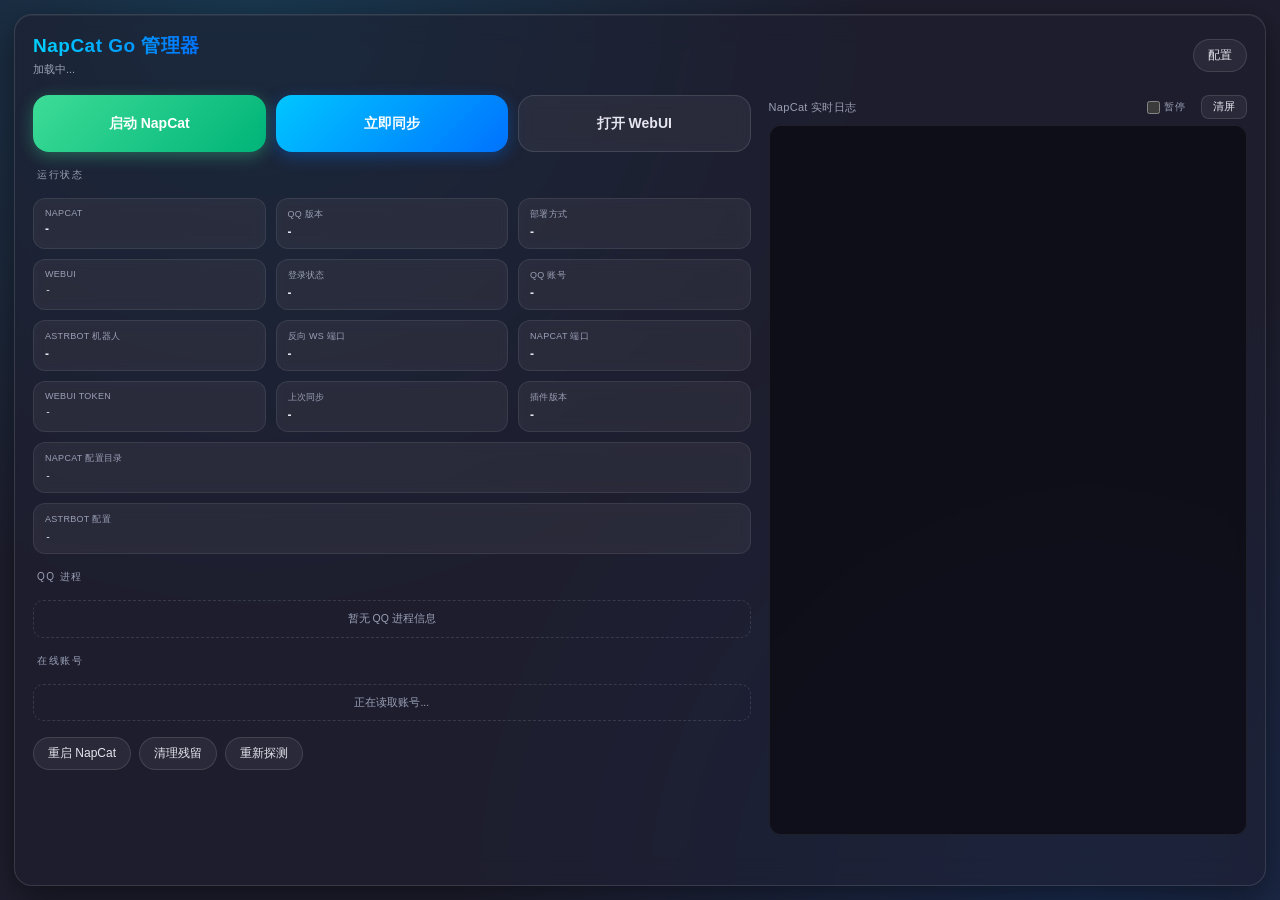
<file: pages/napcat_go/index.html>
<!DOCTYPE html>
<html lang="zh-CN">
<head>
    <meta charset="UTF-8">
    <meta name="viewport" content="width=device-width, initial-scale=1.0">
    <meta name="color-scheme" content="dark light">
    <title>NapCat Go 管理器</title>
    <script>
        // Apply a pinned theme before first paint to avoid a light/dark flash.
        // "auto" follows AstrBot and is resolved by bridge.js once the host
        // context is available.
        (function () {
            try {
                var saved = localStorage.getItem("napcat_go_theme_v2") || "auto";
                if (saved === "light" || saved === "dark") {
                    document.documentElement.setAttribute("data-theme", saved);
                }
            } catch (e) { /* sandboxed iframe */ }
        })();
    </script>
    <link rel="stylesheet" href="style.css?v=750-1">
    <link rel="stylesheet" href="extra.css?v=750-1">
</head>
<body>
    <div class="container">
        <div class="header">
            <div>
                <h2>NapCat Go 管理器</h2>
                <div class="subtitle" id="subtitle">加载中...</div>
            </div>
            <button class="btn" id="btn-open-config">配置</button>
        </div>

        <div class="main-layout">
            <div class="left-column">
                <div class="big-buttons">
                    <button class="big-btn power-on" id="btn-toggle-power">
                        <span id="power-label">启动 NapCat</span>
                    </button>
                    <button class="big-btn sync" id="btn-sync">立即同步</button>
                    <button class="big-btn webui" id="btn-open-webui">打开 WebUI</button>
                </div>

                <div class="guide" id="guide"></div>

                <div class="download-panel" id="download-panel">
                    <div class="dl-header">
                        <div class="dl-title" id="dl-title-text">正在下载 NapCat.Shell.zip</div>
                        <div class="dl-mirror" id="dl-mirror"></div>
                    </div>
                    <div class="dl-progress-bar">
                        <div class="dl-progress-fill" id="dl-progress-fill"></div>
                    </div>
                    <div class="dl-info">
                        <span class="dl-percent" id="dl-percent">0%</span>
                        <span class="dl-size" id="dl-size"></span>
                        <span class="dl-speed" id="dl-speed"></span>
                    </div>
                </div>

                <div class="status-section-title">运行状态</div>
                <div class="status-grid">
                    <div class="status-item">
                        <div class="label">NapCat</div>
                        <div class="value" id="s-run">-</div>
                    </div>
                    <div class="status-item">
                        <div class="label">QQ 版本</div>
                        <div class="value" id="s-version">-</div>
                    </div>
                    <div class="status-item">
                        <div class="label">部署方式</div>
                        <div class="value" id="s-mode">-</div>
                    </div>
                    <div class="status-item">
                        <div class="label">WebUI</div>
                        <div class="value mono-small" id="s-webui">-</div>
                    </div>
                    <div class="status-item">
                        <div class="label">登录状态</div>
                        <div class="value" id="s-login">-</div>
                    </div>
                    <div class="status-item">
                        <div class="label">QQ 账号</div>
                        <div class="value" id="s-uin">-</div>
                    </div>
                    <div class="status-item">
                        <div class="label">AstrBot 机器人</div>
                        <div class="value" id="s-bot">-</div>
                    </div>
                    <div class="status-item">
                        <div class="label">反向 WS 端口</div>
                        <div class="value" id="s-bot-port">-</div>
                    </div>
                    <div class="status-item">
                        <div class="label">NapCat 端口</div>
                        <div class="value" id="s-port">-</div>
                    </div>
                    <div class="status-item">
                        <div class="label">WebUI Token</div>
                        <div class="value mono-small" id="s-token">-</div>
                    </div>
                    <div class="status-item">
                        <div class="label">上次同步</div>
                        <div class="value" id="s-sync">-</div>
                    </div>
                    <div class="status-item">
                        <div class="label">插件版本</div>
                        <div class="value" id="s-plugin">-</div>
                    </div>
                    <div class="status-item full">
                        <div class="label">NapCat 配置目录</div>
                        <div class="value" id="s-napcat-dir">-</div>
                    </div>
                    <div class="status-item full">
                        <div class="label">AstrBot 配置</div>
                        <div class="value" id="s-astrbot-path">-</div>
                    </div>
                </div>

                <div class="status-section-title">QQ 进程</div>
                <div class="proc-list" id="qq-process-list">
                    <div class="empty-box">暂无 QQ 进程信息</div>
                </div>

                <div class="status-section-title">在线账号</div>
                <div class="proc-list" id="account-list">
                    <div class="empty-box">正在读取账号...</div>
                </div>

                <div class="aux-buttons" id="main-actions">
                    <button class="btn" id="btn-restart">重启 NapCat</button>
                    <button class="btn" id="btn-cleanup">清理残留</button>
                    <button class="btn" id="btn-refresh">重新探测</button>
                </div>
            </div>

            <div class="right-column">
                <div class="log-section">
                    <div class="log-header">
                        <span>NapCat 实时日志</span>
                        <div class="log-tools">
                            <label class="log-pause"><input type="checkbox" id="log-pause"> 暂停</label>
                            <span id="log-count" class="log-count"></span>
                            <button class="btn btn-sm" id="btn-clear-log">清屏</button>
                        </div>
                    </div>
                    <div class="log-container" id="log-container"></div>
                </div>
            </div>
        </div>
    </div>

    <div class="modal" id="config-modal">
        <div class="modal-content wide">
            <h3>插件配置</h3>

            <div class="form-section">
                <div class="form-section-title">运行方式</div>
                <div class="form-group">
                    <label>部署方式</label>
                    <select id="cfg-deploy">
                        <option value="auto">auto（自动）</option>
                        <option value="windows">windows（Windows 原生）</option>
                        <option value="docker">docker（容器化）</option>
                        <option value="native">native（Linux 本地安装）</option>
                    </select>
                    <div class="form-hint">
                        Linux 推荐 <code>docker</code>；<code>native</code> 会安装 LinuxQQ 并用官方 loadNapCat.js 注入，需要在下方保存 sudo 密码以便自动提权。
                    </div>
                </div>
                <div class="form-group">
                    <label>Docker 镜像 / 标签 / 容器名</label>
                    <div class="triple-row">
                        <input type="text" id="cfg-docker-image" placeholder="mlikiowa/napcat-docker">
                        <input type="text" id="cfg-docker-tag" placeholder="latest">
                        <input type="text" id="cfg-docker-container" placeholder="napcat-go">
                    </div>
                </div>
                <div class="form-group">
                    <label>NapCat WebUI 端口</label>
                    <input type="number" id="cfg-napcat-port" min="1" max="65535" placeholder="6099">
                    <div class="form-hint">默认 <code>6099</code>。修改后会写入 NapCat 的 <code>webui.json</code>，重启 NapCat 后生效。</div>
                </div>
                <div class="form-group">
                    <label>sudo 密码（仅 Linux 本地安装用）</label>
                    <input type="password" id="cfg-sudo-password" placeholder="留空则不自动提权" autocomplete="off" spellcheck="false">
                    <div class="form-hint">
                        native 模式安装依赖、注入 QQ 需要 sudo。填写一次后经本机密钥加密保存，
                        之后启动 / 安装 / 同步会自动提权，不再弹窗。留空表示不修改已保存的密码。
                    </div>
                </div>
            </div>

            <div class="form-section">
                <div class="form-section-title">账号与 AstrBot</div>
                <div class="form-group">
                    <label>机器人 QQ 号（可选）</label>
                    <input type="text" id="cfg-qq-number" placeholder="留空自动识别 / 扫码登录">
                </div>
                <div class="form-group">
                    <label>NapCat 配置目录</label>
                    <input type="text" id="cfg-napcat-dir" placeholder="留空自动探测">
                    <div class="form-hint">
                        该目录里应包含 <code>onebot11_*.json</code>。优先级：手动填写 &gt; 插件目录 &gt; 系统默认。
                    </div>
                    <button class="btn btn-sm" id="btn-scan" style="margin-top:6px;">扫描本机候选路径</button>
                    <div id="scan-results" class="scan-results"></div>
                </div>
                <div class="form-group">
                    <label>AstrBot 配置文件路径</label>
                    <input type="text" id="cfg-astrbot-path" placeholder="留空自动探测，通常是 data/cmd_config.json">
                </div>
            </div>

            <div class="form-section">
                <div class="form-section-title">界面</div>
                <div class="switch-line theme-line">
                    <span>浅色模式</span>
                    <label class="toggle-switch">
                        <input type="checkbox" id="cfg-light-mode" aria-label="浅色模式">
                        <span class="toggle-slider"></span>
                    </label>
                </div>
                <div class="form-hint">
                    默认跟随 AstrBot 主题；拨动后固定为所选主题。
                    <a href="#" id="link-follow-theme" style="display:none;">恢复跟随</a>
                </div>
            </div>

            <div class="form-section">
                <div class="form-section-title">自动化</div>
                <label class="switch-line"><span>插件加载后自动启动（需已安装）</span><input type="checkbox" id="cfg-auto-start"></label>
                <label class="switch-line"><span>安装 / 更新完成后自动启动</span><input type="checkbox" id="cfg-auto-start-after-install"></label>
                <label class="switch-line"><span>QQ 登录后自动同步 OneBot 配置</span><input type="checkbox" id="cfg-auto-sync"></label>
                <div class="form-hint">Linux native 下请先在「运行方式」保存 sudo 密码；保存后启动、安装和同步会自动提权，不再弹窗。安装完成后会自动启动一次（可关闭）。</div>
            </div>

            <div class="form-section">
                <div class="form-section-title">维护与帮助</div>
                <div class="aux-buttons">
                    <button class="btn btn-primary" id="btn-open-download">下载与安装</button>
                    <button class="btn" id="btn-install-deps">安装 Linux 依赖</button>
                    <button class="btn" id="btn-replay-guide">使用引导</button>
                </div>
                <div class="form-hint">
                    Linux 依赖包含 xvfb / x11vnc / openbox / dbus 等；安装、版本选择与镜像在「下载与安装」里。
                </div>
            </div>

            <div class="form-actions">
                <button class="btn" id="btn-config-cancel">取消</button>
                <button class="btn btn-primary" id="btn-config-save">保存配置</button>
            </div>
        </div>
    </div>

    <div class="modal" id="download-modal">
        <div class="modal-content download-content">
            <h3>下载与安装 NapCat</h3>
            <div class="mini-note" id="dl-current" style="margin-bottom:14px;"></div>

            <div class="form-section">
                <div class="form-section-title">下载源</div>
                <div class="form-group">
                    <label>GitHub 下载镜像（选择后立即生效）</label>
                    <div class="mirror-picker" id="dl-mirror-picker">
                        <input type="text" id="dl-mirror-input" placeholder="https://gh.zwy.one/" autocomplete="off" spellcheck="false">
                        <button class="mirror-toggle" type="button" id="dl-mirror-toggle" aria-label="选择下载镜像" aria-expanded="false">
                            <svg width="12" height="12" viewBox="0 0 24 24" aria-hidden="true">
                                <path d="M6 9l6 6 6-6" fill="none" stroke="currentColor" stroke-width="2" stroke-linecap="round" stroke-linejoin="round"></path>
                            </svg>
                        </button>
                        <div class="mirror-menu" id="dl-mirror-menu" role="listbox" aria-label="下载镜像列表"></div>
                    </div>
                    <div class="form-hint">
                        可直接输入自定义前缀，或点击右侧箭头选择内置镜像。选择后无需保存，下一次下载立即使用。
                    </div>
                </div>
            </div>

            <div class="form-section">
                <div class="form-section-title">版本</div>
                <div class="form-group">
                    <label>NapCat 版本</label>
                    <select id="dl-version" class="ver-select">
                        <option value="latest">latest（最新版）</option>
                    </select>
                </div>
                <div class="form-hint">
                    安装会替换程序文件，但保留 <code>config/</code> 用户数据；运行中安装会被拒绝。
                </div>
            </div>

            <div class="form-actions">
                <button class="btn" id="btn-dl-close" type="button">关闭</button>
                <button class="btn btn-danger" id="btn-dl-uninstall" type="button">卸载</button>
                <button class="btn btn-primary" id="btn-dl-install" type="button">安装 / 更新</button>
            </div>
        </div>
    </div>

    <div class="modal" id="webui-modal">
        <div class="modal-content wide">
            <h3>打开 NapCat WebUI</h3>
            <div class="mini-note" id="webui-ip-hint" style="margin-bottom:12px;">
                地址已按当前访问的 IP 自动适配；远程访问 AstrBot 时不会再指向 127.0.0.1。
            </div>
            <div class="form-group">
                <label>WebUI 地址</label>
                <div class="copy-row">
                    <input type="text" id="webui-url-field" readonly>
                    <button class="btn btn-sm" id="btn-copy-webui-url" type="button">复制</button>
                </div>
            </div>
            <div class="form-group">
                <label>WebUI Token</label>
                <div class="copy-row">
                    <input type="text" id="webui-token-field" readonly>
                    <button class="btn btn-sm" id="btn-copy-webui-token" type="button">复制</button>
                </div>
                <div class="form-hint">
                    Token 由 NapCat 自动生成，打开 WebUI 时地址里会自动带上。
                </div>
            </div>
            <div class="form-actions">
                <button class="btn" id="btn-close-webui">关闭</button>
                <a class="btn btn-primary" id="webui-open-link" target="_blank" rel="noopener noreferrer">在新页面打开</a>
            </div>
        </div>
    </div>

    <div class="modal" id="sudo-modal">
        <div class="modal-content">
            <h3>需要 sudo 密码</h3>
            <div class="mini-note" id="sudo-reason" style="margin-bottom:12px;"></div>
            <div class="form-group">
                <label>sudo 密码</label>
                <input type="password" id="sudo-password-input" autocomplete="off" spellcheck="false" placeholder="输入 Linux 用户密码">
                <div class="form-hint">
                    仅本次操作使用：浏览器用 RSA 公钥加密后发送，后台私钥解密，用完即弃，不会写入配置、磁盘或日志。
                </div>
            </div>
            <div class="form-actions">
                <button class="btn" id="btn-sudo-cancel" type="button">取消</button>
                <button class="btn btn-primary" id="btn-sudo-ok" type="button">确认</button>
            </div>
        </div>
    </div>

    <div id="onboarding">
        <div class="ob-backdrop"></div>
        <div class="ob-spotlight" id="ob-spotlight"></div>
        <div class="ob-card" id="ob-card"></div>
    </div>

    <div class="toast" id="toast"></div>

    <div class="confirm-mask" id="confirm-mask">
        <div class="confirm-box">
            <div class="confirm-msg" id="confirm-msg"></div>
            <div class="confirm-btns">
                <button class="btn" id="confirm-cancel">取消</button>
                <button class="btn btn-primary" id="confirm-ok">确定</button>
            </div>
        </div>
    </div>

    <script src="bridge.js?v=750-1"></script>
</body>
</html>
</file>
<file: pages/napcat_go/style.css>
:root {
            color-scheme: dark;
            --primary: #00aeec;
            --primary-light: #00d2ff;
            --primary-dark: #0072ff;
            --danger: #ff416c;
            --danger-dark: #ff4b2b;
            --success: #3ddc97;
            --warning: #ffcf5c;
            --glass-bg: rgba(255, 255, 255, 0.06);
            --glass-bg-strong: rgba(255, 255, 255, 0.10);
            --glass-border: rgba(255, 255, 255, 0.12);
            --text: #e6e6f0;
            --text-muted: #9aa0b5;
            --ink-0: #0f0f19;
            --ink-1: #1e1e2e;
            --brush-font: 'Ma Shan Zheng', 'STKaiti', 'KaiTi', 'Kaiti SC', 'FangSong', serif;
        }

        * { margin: 0; padding: 0; box-sizing: border-box; }

        body {
            font-family: 'Segoe UI', 'PingFang SC', 'Microsoft YaHei', sans-serif;
            color: var(--text);
            min-height: 100vh;
            padding: 14px;
            display: flex;
            justify-content: center;
            user-select: none;
            background:
                linear-gradient(135deg, rgba(30,30,46,0.92), rgba(15,15,25,0.96)),
                repeating-linear-gradient(0deg,
                    rgba(255,255,255,0.035) 0px,
                    rgba(255,255,255,0.035) 1px,
                    transparent 1px,
                    transparent 42px),
                repeating-linear-gradient(90deg,
                    rgba(255,255,255,0.035) 0px,
                    rgba(255,255,255,0.035) 1px,
                    transparent 1px,
                    transparent 42px),
                radial-gradient(circle at 20% 0%, rgba(0,174,236,0.18), transparent 45%),
                radial-gradient(circle at 85% 100%, rgba(0,114,255,0.15), transparent 45%),
                var(--ink-1);
        }

        .container {
            width: 100%;
            max-width: 1600px;
            background: rgba(30, 30, 46, 0.55);
            backdrop-filter: blur(14px);
            -webkit-backdrop-filter: blur(14px);
            border: 1px solid var(--glass-border);
            border-radius: 18px;
            padding: 18px;
            box-shadow: 0 10px 34px rgba(0, 0, 0, 0.45), inset 0 1px 0 rgba(255,255,255,0.06);
            display: flex;
            flex-direction: column;
            gap: 14px;
        }

        .header {
            display: flex;
            justify-content: space-between;
            align-items: center;
            flex-wrap: wrap;
            gap: 10px;
            padding-bottom: 4px;
        }
        .header h2 {
            font-size: 19px;
            font-weight: 700;
            letter-spacing: 0.5px;
            background: linear-gradient(90deg, #00d2ff, #0072ff);
            -webkit-background-clip: text;
            -webkit-text-fill-color: transparent;
            background-clip: text;
        }
        .header .subtitle { font-size: 11px; color: var(--text-muted); margin-top: 3px; }

        .btn {
            background: var(--glass-bg);
            border: 1px solid var(--glass-border);
            color: var(--text);
            padding: 7px 14px;
            border-radius: 20px;
            cursor: pointer;
            font-size: 12px;
            transition: all 0.22s ease;
            backdrop-filter: blur(8px);
        }
        .btn:hover {
            background: var(--glass-bg-strong);
            border-color: rgba(0, 210, 255, 0.4);
            transform: translateY(-1px);
        }
        .btn-primary {
            background: linear-gradient(135deg, rgba(0,198,255,0.9), rgba(0,114,255,0.9));
            border: none;
            color: #fff;
            box-shadow: 0 4px 14px rgba(0, 114, 255, 0.35);
        }
        .btn-primary:hover {
            background: linear-gradient(135deg, #00c6ff, #0072ff);
            box-shadow: 0 6px 20px rgba(0, 174, 236, 0.45);
        }
        .btn-sm { padding: 4px 11px; font-size: 11px; border-radius: 16px; }

        .main-layout {
            display: grid;
            grid-template-columns: minmax(0, 1.5fr) minmax(340px, 1fr);
            gap: 18px;
            align-items: start;
        }
        .left-column {
            display: flex;
            flex-direction: column;
            gap: 16px;
            min-width: 0;
        }
        .right-column {
            display: flex;
            flex-direction: column;
            min-width: 0;
            position: sticky;
            top: 14px;
            align-self: start;
        }

        .big-buttons {
            display: grid;
            grid-template-columns: repeat(3, minmax(0, 1fr));
            gap: 10px;
        }
        .big-btn {
            background: var(--glass-bg);
            border: none;
            box-shadow: inset 0 0 0 1px var(--glass-border);
            color: var(--text);
            padding: 20px 14px;
            border-radius: 16px;
            cursor: pointer;
            font-size: 14px;
            font-weight: 600;
            transition: background-color 0.22s ease, box-shadow 0.22s ease, color 0.22s ease, transform 0.22s ease;
            text-align: center;
            white-space: nowrap;
            overflow: hidden;
            text-overflow: ellipsis;
            display: flex;
            align-items: center;
            justify-content: center;
            line-height: 1.2;
            backdrop-filter: blur(8px);
        }
        .big-btn:hover:not(:disabled) {
            background: var(--glass-bg-strong);
            transform: translateY(-2px);
            box-shadow: inset 0 0 0 1px rgba(0, 210, 255, 0.45),
                        0 6px 18px rgba(0, 174, 236, 0.22);
        }
        .big-btn:active:not(:disabled) { transform: scale(0.985); }
        .big-btn:disabled { opacity: 0.4; cursor: not-allowed; }

        .big-btn.power-on {
            background: linear-gradient(135deg, #3ddc97, #00b478);
            border: none;
            color: #fff;
            box-shadow: 0 4px 16px rgba(61, 220, 151, 0.35);
            backdrop-filter: none;
        }
        .big-btn.power-on:hover:not(:disabled) { filter: brightness(1.08); box-shadow: 0 6px 22px rgba(61,220,151,0.45); }
        .big-btn.power-off {
            background: linear-gradient(135deg, #ff416c, #ff4b2b);
            border: none;
            color: #fff;
            box-shadow: 0 4px 16px rgba(255, 75, 43, 0.32);
            backdrop-filter: none;
        }
        .big-btn.power-off:hover:not(:disabled) { filter: brightness(1.08); box-shadow: 0 6px 22px rgba(255,75,43,0.42); }
        .big-btn.sync {
            background: linear-gradient(135deg, #00c6ff, #0072ff);
            border: none;
            color: #fff;
            box-shadow: 0 4px 16px rgba(0, 114, 255, 0.35);
            backdrop-filter: none;
        }
        .big-btn.sync:hover:not(:disabled) { filter: brightness(1.08); box-shadow: 0 6px 22px rgba(0,174,236,0.45); }
        .big-btn.power-downloading {
            background: linear-gradient(135deg, #3ddc97, #00b478);
            border: none;
            color: #fff;
            box-shadow: 0 4px 16px rgba(61, 220, 151, 0.35);
            backdrop-filter: none;
        }
        .big-btn.power-downloading:hover:not(:disabled) { filter: brightness(1.06); }

        .big-btn.webui { grid-column: auto; }
        .copy-row {
            display: flex;
            gap: 8px;
            align-items: center;
        }
        .copy-row input {
            flex: 1;
            min-width: 0;
        }
        .copy-row .btn { flex-shrink: 0; }

        .download-panel {
            background: var(--glass-bg);
            border: 1px solid var(--glass-border);
            border-left: 3px solid var(--primary-light);
            border-radius: 12px;
            padding: 12px 14px;
            display: none;
            flex-direction: column;
            gap: 8px;
            backdrop-filter: blur(8px);
        }
        .download-panel.visible { display: flex; }
        .download-panel.done { border-left-color: var(--success); }
        .download-panel.failed { border-left-color: var(--danger); }

        .dl-header {
            display: flex;
            justify-content: space-between;
            align-items: center;
            font-size: 12px;
            gap: 8px;
        }
        .dl-title {
            font-weight: 600;
            overflow: hidden;
            text-overflow: ellipsis;
            white-space: nowrap;
        }
        .dl-mirror {
            font-family: 'Consolas', monospace;
            font-size: 10px;
            color: var(--text-muted);
            overflow: hidden;
            text-overflow: ellipsis;
            white-space: nowrap;
            max-width: 55%;
        }
        .dl-progress-bar {
            height: 6px;
            background: rgba(0,0,0,0.35);
            border-radius: 3px;
            overflow: hidden;
        }
        .dl-progress-fill {
            height: 100%;
            width: 0%;
            background: linear-gradient(90deg, #00d2ff, #0072ff);
            border-radius: 3px;
            transition: width 0.3s ease;
        }
        .download-panel.done .dl-progress-fill {
            background: linear-gradient(90deg, #3ddc97, #00b478);
        }
        .download-panel.failed .dl-progress-fill {
            background: linear-gradient(90deg, #ff416c, #ff4b2b);
        }
        .dl-info {
            display: flex;
            justify-content: space-between;
            font-size: 10px;
            color: var(--text-muted);
            font-family: 'Consolas', monospace;
        }
        .dl-info .dl-speed { color: var(--warning); }
        .dl-info .dl-percent { color: var(--primary-light); font-weight: 600; }
        .dl-info .dl-size { color: #6c7086; }

        .install-panel {
            background: var(--glass-bg);
            border: 1px solid var(--glass-border);
            border-radius: 12px;
            padding: 11px 13px;
            display: flex;
            flex-direction: column;
            gap: 8px;
            backdrop-filter: blur(8px);
        }
        .install-row {
            display: flex;
            gap: 8px;
            align-items: center;
            flex-wrap: wrap;
        }
        .install-row select.ver-select {
            flex: 1;
            min-width: 180px;
            padding: 8px 12px;
            border: 1px solid var(--glass-border);
            border-radius: 10px;
            background: rgba(0, 0, 0, 0.3);
            color: var(--text);
            font-size: 12px;
            font-family: 'Consolas', monospace;
            outline: none;
        }
        .install-row select.ver-select:focus {
            border-color: var(--primary-light);
            box-shadow: 0 0 0 3px rgba(0, 174, 236, 0.2);
        }
        .btn-danger {
            background: linear-gradient(135deg, rgba(255,65,108,0.85), rgba(255,75,43,0.85));
            border: none;
            color: #fff;
        }
        .btn-danger:hover:not(:disabled) { filter: brightness(1.08); }
        .install-hint {
            font-size: 10px;
            color: var(--text-muted);
            line-height: 1.5;
        }
        .install-hint code {
            background: rgba(0,0,0,0.4);
            padding: 1px 5px;
            border-radius: 4px;
            font-size: 10px;
            color: var(--warning);
        }

        .status-section-title {
            font-size: 10px;
            color: var(--text-muted);
            text-transform: uppercase;
            letter-spacing: 1.5px;
            padding: 0 4px;
        }
        .status-grid {
            display: grid;
            grid-template-columns: repeat(3, minmax(0, 1fr));
            gap: 10px;
        }
        .status-item {
            background: var(--glass-bg);
            border: 1px solid rgba(255,255,255,0.08);
            padding: 9px 11px;
            border-radius: 12px;
            min-width: 0;
            display: flex;
            flex-direction: column;
            gap: 4px;
            backdrop-filter: blur(6px);
        }
        .status-item .label {
            font-size: 9px;
            color: var(--text-muted);
            letter-spacing: 0.3px;
            text-transform: uppercase;
        }
        .status-item .value {
            font-size: 12px;
            font-weight: 600;
            overflow: hidden;
            text-overflow: ellipsis;
            white-space: nowrap;
        }
        .value.ok { color: var(--success); }
        .value.warn { color: var(--warning); }
        .value.err { color: var(--danger); }
        .value.mono-small {
            font-family: 'Consolas', monospace;
            font-size: 10px;
            font-weight: 400;
            white-space: normal;
            word-break: break-all;
            line-height: 1.35;
        }
        .status-item.full { grid-column: 1 / -1; }
        .status-item.full .value {
            font-family: 'Consolas', monospace;
            font-size: 10px;
            font-weight: 400;
            white-space: normal;
            word-break: break-all;
            line-height: 1.4;
        }

        .aux-buttons {
            display: flex;
            gap: 8px;
            flex-wrap: wrap;
        }

        .guide {
            background: var(--glass-bg);
            border: 1px solid var(--glass-border);
            border-left: 3px solid var(--primary-light);
            border-radius: 12px;
            padding: 11px 14px;
            font-size: 11px;
            line-height: 1.65;
            display: none;
            backdrop-filter: blur(6px);
        }
        .guide.visible { display: block; }
        .guide.success { border-left-color: var(--success); }
        .guide.error { border-left-color: var(--danger); }
        .guide.warn { border-left-color: var(--warning); }
        .guide strong { color: var(--primary-light); }
        .guide.success strong { color: var(--success); }
        .guide.error strong { color: var(--danger); }
        .guide code {
            background: rgba(0,0,0,0.4);
            padding: 1px 6px;
            border-radius: 5px;
            font-size: 10px;
            color: var(--warning);
            user-select: all;
        }

        .log-section {
            display: flex;
            flex-direction: column;
            gap: 6px;
            height: 100%;
        }
        .log-header {
            display: flex;
            justify-content: space-between;
            align-items: center;
            font-size: 11px;
            color: var(--text-muted);
            letter-spacing: 0.3px;
            flex-shrink: 0;
        }
        .log-container {
            background: rgba(10, 10, 18, 0.75);
            border: 1px solid rgba(255,255,255,0.07);
            border-radius: 12px;
            padding: 12px 14px;
            height: calc(100vh - 190px);
            min-height: 320px;
            overflow-y: auto;
            font-family: 'Consolas', 'Cascadia Mono', monospace;
            font-size: 11px;
            line-height: 1.5;
            color: var(--text-muted);
            white-space: pre-wrap;
            word-break: break-all;
            user-select: text;
            -webkit-user-select: text;
        }
        .log-container::-webkit-scrollbar { width: 6px; }
        .log-container::-webkit-scrollbar-thumb { background: rgba(255,255,255,0.18); border-radius: 3px; }
        .log-container::-webkit-scrollbar-track { background: transparent; }

        .modal {
            display: none;
            position: fixed;
            inset: 0;
            background: rgba(5, 8, 18, 0.65);
            backdrop-filter: blur(6px);
            justify-content: center;
            align-items: center;
            z-index: 1000;
            padding: 14px;
        }
        .modal.visible { display: flex; }
        .modal-content {
            background: rgba(30, 30, 46, 0.85);
            backdrop-filter: blur(16px);
            border: 1px solid var(--glass-border);
            border-radius: 18px;
            padding: 22px;
            width: 480px;
            max-width: 100%;
            max-height: 90vh;
            overflow-y: auto;
            box-shadow: 0 18px 50px rgba(0, 0, 0, 0.6);
        }
        .modal-content h3 {
            margin-bottom: 14px;
            font-size: 15px;
            border-bottom: 1px solid rgba(255,255,255,0.1);
            padding-bottom: 10px;
        }
        .form-section { margin-bottom: 14px; }
        .form-section-title {
            font-size: 10px;
            color: var(--text-muted);
            text-transform: uppercase;
            letter-spacing: 0.8px;
            margin-bottom: 8px;
        }
        .form-group { margin-bottom: 10px; }
        .form-group label {
            display: block;
            margin-bottom: 4px;
            font-size: 11px;
            color: var(--text-muted);
        }
        .form-group input,
        .form-group select {
            width: 100%;
            padding: 8px 12px;
            border: 1px solid var(--glass-border);
            border-radius: 10px;
            background: rgba(0, 0, 0, 0.3);
            color: var(--text);
            font-size: 12px;
            outline: none;
            font-family: 'Consolas', monospace;
            transition: all 0.2s;
        }
        .form-group input:focus,
        .form-group select:focus {
            border-color: var(--primary-light);
            box-shadow: 0 0 0 3px rgba(0, 174, 236, 0.2);
        }
        .form-hint {
            font-size: 10px;
            color: var(--text-muted);
            margin-top: 3px;
            line-height: 1.5;
        }
        .form-hint code {
            background: rgba(0,0,0,0.4);
            padding: 1px 5px;
            border-radius: 4px;
            font-size: 10px;
            color: var(--warning);
        }
        .form-actions {
            display: flex;
            gap: 8px;
            justify-content: flex-end;
            margin-top: 14px;
            padding-top: 12px;
            border-top: 1px solid rgba(255,255,255,0.1);
        }
        .scan-result-item {
            background: rgba(0,0,0,0.3);
            border: 1px solid var(--glass-border);
            border-radius: 10px;
            padding: 8px 10px;
            margin-bottom: 6px;
            cursor: pointer;
            transition: border-color 0.15s;
        }
        .scan-result-item:hover { border-color: var(--primary-light); }
        .scan-result-item .dir {
            font-family: 'Consolas', monospace;
            font-size: 10px;
            color: var(--text-muted);
            word-break: break-all;
        }
        .scan-result-item .file {
            font-family: 'Consolas', monospace;
            font-size: 10px;
            color: var(--warning);
            margin-top: 2px;
        }
        .scan-result-empty { font-size: 10px; color: var(--danger); }

        .toast {
            position: fixed;
            top: 20px;
            left: 50%;
            transform: translateX(-50%) translateY(-12px);
            background: linear-gradient(135deg, rgba(0,198,255,0.95), rgba(0,114,255,0.95));
            color: #fff;
            padding: 10px 20px;
            border-radius: 24px;
            font-size: 12px;
            opacity: 0;
            transition: all 0.3s ease;
            pointer-events: none;
            z-index: 2000;
            max-width: 80vw;
            text-align: center;
            box-shadow: 0 6px 20px rgba(0, 174, 236, 0.45);
        }
        .toast.visible { opacity: 1; transform: translateX(-50%) translateY(0); }
        .toast.ok { background: linear-gradient(135deg, #3ddc97, #00b478); box-shadow: 0 6px 20px rgba(61,220,151,0.4); }
        .toast.err { background: linear-gradient(135deg, #ff416c, #ff4b2b); box-shadow: 0 6px 20px rgba(255,75,43,0.4); }

        /* 自定义确认弹窗 */
        .confirm-mask {
            display: none;
            position: fixed;
            inset: 0;
            background: rgba(5, 8, 18, 0.6);
            backdrop-filter: blur(4px);
            z-index: 3000;
            justify-content: center;
            align-items: center;
            padding: 16px;
        }
        .confirm-mask.visible { display: flex; }
        .confirm-box {
            background: rgba(30, 30, 46, 0.95);
            border: 1px solid var(--glass-border);
            border-radius: 14px;
            padding: 20px;
            width: 380px;
            max-width: 100%;
            box-shadow: 0 18px 50px rgba(0,0,0,0.6);
        }
        .confirm-msg {
            font-size: 13px;
            color: var(--text);
            line-height: 1.6;
            margin-bottom: 18px;
        }
        .confirm-btns {
            display: flex;
            gap: 10px;
            justify-content: flex-end;
        }
        .confirm-btns .btn {
            padding: 8px 18px;
            font-size: 12px;
            border-radius: 10px;
        }

        /* 自定义版本下拉 */
        .ver-dropdown { position: relative; }
        .ver-dropdown-btn {
            width: 100%;
            display: flex;
            justify-content: space-between;
            align-items: center;
            padding: 10px 14px;
            background: rgba(0,0,0,0.3);
            border: 1px solid var(--glass-border);
            border-radius: 10px;
            color: var(--text);
            font-size: 12px;
            font-family: 'Consolas', monospace;
            cursor: pointer;
        }
        .ver-dropdown-btn:hover { border-color: var(--primary-light); }
        .ver-dropdown-arrow { color: var(--text-muted); font-size: 10px; }
        .ver-dropdown-list {
            display: none;
            position: absolute;
            top: calc(100% + 4px);
            left: 0;
            right: 0;
            background: rgba(20,20,35,0.98);
            border: 1px solid var(--glass-border);
            border-radius: 10px;
            box-shadow: 0 10px 30px rgba(0,0,0,0.5);
            z-index: 100;
            overflow: hidden;
        }
        .ver-dropdown.open .ver-dropdown-list { display: block; }
        .ver-dropdown-search { padding: 8px; border-bottom: 1px solid rgba(255,255,255,0.06); }
        .ver-dropdown-search input {
            width: 100%;
            padding: 6px 10px;
            background: rgba(0,0,0,0.3);
            border: 1px solid var(--glass-border);
            border-radius: 6px;
            color: var(--text);
            font-size: 12px;
            outline: none;
            box-sizing: border-box;
        }
        .ver-dropdown-options { max-height: 220px; overflow-y: auto; }
        .ver-item {
            padding: 8px 14px;
            font-size: 12px;
            font-family: 'Consolas', monospace;
            cursor: pointer;
            display: flex;
            justify-content: space-between;
            align-items: center;
        }
        .ver-item:hover { background: rgba(0,174,236,0.15); }
        .ver-item.selected { background: rgba(0,174,236,0.25); color: var(--primary-light); }
        .ver-item .ver-date { color: var(--text-muted); font-size: 10px; }
        .ver-item .ver-pre { color: #ffd98a; font-size: 10px; margin-left: 6px; }

        /* ===================== 开屏引导 ===================== */
        #onboarding {
            position: fixed;
            inset: 0;
            z-index: 5000;
            pointer-events: none;
            display: none;
        }
        #onboarding.visible { display: block; }

        .ob-backdrop {
            position: absolute;
            inset: 0;
            background: rgba(6, 9, 20, 0.82);
            backdrop-filter: blur(4px);
            opacity: 0;
            transition: opacity 0.35s ease;
        }
        #onboarding.with-backdrop .ob-backdrop {
            opacity: 1;
            animation: obBackdropIn 0.3s ease both;
        }
        @keyframes obBackdropIn {
            from { opacity: 0; }
            to { opacity: 1; }
        }

        /* Step content animates on every render, so switching steps feels alive
           without touching the absolutely positioned card itself. */
        .ob-body {
            animation: obBodyIn 0.3s cubic-bezier(0.2, 0.8, 0.2, 1) both;
        }
        @keyframes obBodyIn {
            from { opacity: 0; transform: translateY(10px); }
            to { opacity: 1; transform: translateY(0); }
        }
        .ob-shot.missing { display: none; }

        .ob-spotlight {
            position: absolute;
            border-radius: 16px;
            border: 2px solid var(--primary-light);
            box-shadow: 0 0 0 9999px rgba(6, 9, 20, 0.82),
                        0 0 24px rgba(0, 210, 255, 0.55),
                        inset 0 0 12px rgba(0, 210, 255, 0.15);
            opacity: 0;
            /* Never tween left/top/size: every tour step must jump straight to
               its target instead of chasing the previous step's rectangle. */
            transition: opacity 0.22s ease, box-shadow 0.22s ease;
            pointer-events: none;
        }
        #onboarding.with-spotlight .ob-spotlight { opacity: 1; }
        .ob-spotlight.urgent {
            border-color: var(--warning);
            box-shadow: 0 0 0 9999px rgba(6, 9, 20, 0.85),
                        0 0 30px rgba(255, 207, 92, 0.7),
                        inset 0 0 14px rgba(255, 207, 92, 0.2);
            animation: pulseRing 1.4s ease-in-out infinite;
        }
        @keyframes pulseRing {
            0%, 100% { box-shadow: 0 0 0 9999px rgba(6, 9, 20, 0.85), 0 0 22px rgba(255,207,92,0.55), inset 0 0 10px rgba(255,207,92,0.15); }
            50% { box-shadow: 0 0 0 9999px rgba(6, 9, 20, 0.85), 0 0 42px rgba(255,207,92,0.9), inset 0 0 18px rgba(255,207,92,0.3); }
        }

        .ob-card {
            position: absolute;
            left: 50%;
            top: 50%;
            transform: translate(-50%, -50%);
            width: 460px;
            max-width: calc(100vw - 32px);
            background: rgba(24, 28, 48, 0.92);
            backdrop-filter: blur(18px);
            border: 1px solid var(--glass-border);
            border-radius: 20px;
            padding: 26px 26px 20px;
            box-shadow: 0 20px 60px rgba(0, 0, 0, 0.6), 0 0 0 1px rgba(0,210,255,0.15);
            pointer-events: auto;
            opacity: 0;
            /* Position changes between the centered prerequisite cards and the
               spotlight steps must be instant, otherwise the card slides over
               the element that should be highlighted. */
            transition: opacity 0.3s ease;
            text-align: center;
        }
        #onboarding.with-backdrop .ob-card {
            opacity: 1;
        }
        #onboarding.with-spotlight .ob-card {
            opacity: 1;
            text-align: left;
            width: 420px;
        }

        .ob-step-badge {
            display: inline-block;
            font-size: 10px;
            letter-spacing: 2px;
            color: var(--primary-light);
            border: 1px solid rgba(0, 210, 255, 0.4);
            border-radius: 20px;
            padding: 3px 12px;
            margin-bottom: 14px;
            background: rgba(0, 210, 255, 0.08);
        }
        .ob-welcome-title {
            font-family: var(--brush-font);
            font-size: 40px;
            font-weight: 400;
            line-height: 1.25;
            background: linear-gradient(90deg, #ffd76a, #ff9a3c, #ff5e78);
            -webkit-background-clip: text;
            -webkit-text-fill-color: transparent;
            background-clip: text;
            margin-bottom: 10px;
            text-shadow: 0 0 30px rgba(255, 180, 80, 0.2);
        }
        .ob-welcome-sub {
            font-size: 13px;
            color: var(--text-muted);
            line-height: 1.7;
            margin-bottom: 6px;
        }
        .ob-card h3 {
            font-size: 18px;
            margin-bottom: 12px;
            color: #fff;
        }
        .ob-card p, .ob-card li {
            font-size: 13px;
            line-height: 1.75;
            color: var(--text);
        }
        .ob-card .ob-hint {
            font-size: 12px;
            color: var(--text-muted);
            margin-top: 8px;
        }
        .ob-card ul {
            margin: 8px 0 4px 18px;
            text-align: left;
        }
        .ob-card li { margin-bottom: 6px; }
        .ob-card code {
            background: rgba(0,0,0,0.45);
            color: var(--warning);
            padding: 1px 7px;
            border-radius: 5px;
            font-family: 'Consolas', monospace;
            font-size: 12px;
        }
        .ob-warn-box {
            margin: 12px 0 4px;
            padding: 10px 13px;
            border-radius: 10px;
            background: rgba(255, 207, 92, 0.1);
            border: 1px solid rgba(255, 207, 92, 0.35);
            color: #ffd98a;
            font-size: 12px;
            line-height: 1.65;
            text-align: left;
        }
        .ob-danger-box {
            margin: 12px 0 4px;
            padding: 10px 13px;
            border-radius: 10px;
            background: rgba(255, 65, 108, 0.12);
            border: 1px solid rgba(255, 65, 108, 0.4);
            color: #ffb3c2;
            font-size: 12px;
            line-height: 1.65;
            text-align: left;
        }
        .ob-shot {
            display: block;
            width: 100%;
            max-width: 380px;
            margin: 12px auto 4px;
            border-radius: 12px;
            border: 1px solid rgba(0, 210, 255, 0.35);
            box-shadow: 0 6px 20px rgba(0, 0, 0, 0.45), 0 0 0 3px rgba(0, 210, 255, 0.08);
        }
        .ob-shot-cap {
            font-size: 10px;
            color: var(--text-muted);
            text-align: center;
            margin-top: 4px;
        }
        .ob-dots {
            display: flex;
            justify-content: center;
            gap: 7px;
            margin: 16px 0 4px;
        }
        .ob-dot {
            width: 7px; height: 7px;
            border-radius: 50%;
            background: rgba(255,255,255,0.2);
            transition: all 0.25s;
        }
        .ob-dot.active {
            background: var(--primary-light);
            width: 20px;
            border-radius: 4px;
            box-shadow: 0 0 8px rgba(0,210,255,0.6);
        }
        .ob-actions {
            display: flex;
            justify-content: space-between;
            align-items: center;
            gap: 10px;
            margin-top: 18px;
        }
        .ob-actions .ob-right { display: flex; gap: 8px; }
        .ob-btn {
            padding: 8px 18px;
            border-radius: 20px;
            font-size: 12px;
            cursor: pointer;
            border: 1px solid var(--glass-border);
            background: var(--glass-bg);
            color: var(--text);
            transition: all 0.2s;
        }
        .ob-btn:hover { background: var(--glass-bg-strong); }
        .ob-btn.primary {
            background: linear-gradient(135deg, #00c6ff, #0072ff);
            border: none;
            color: #fff;
            box-shadow: 0 4px 14px rgba(0, 114, 255, 0.4);
        }
        .ob-btn.primary:hover { filter: brightness(1.1); }
        .ob-btn.skip { color: var(--text-muted); }

        @media (max-width: 1200px) {
            .main-layout { grid-template-columns: minmax(0, 1.3fr) minmax(310px, 1fr); }
        }
        @media (max-width: 1100px) {
            .status-grid { grid-template-columns: repeat(2, minmax(0, 1fr)); }
        }
        @media (max-width: 900px) {
            .main-layout { grid-template-columns: 1fr; }
            .right-column { position: static; }
            .log-container { height: calc(100vh - 180px); min-height: 260px; }
        }
        @media (max-width: 640px) {
            .big-buttons { grid-template-columns: 1fr; }
            .big-btn.webui { grid-column: span 1; }
            .status-grid { grid-template-columns: 1fr; }
            .ob-welcome-title { font-size: 32px; }
        }
        @media (max-width: 480px) {
            .big-buttons { grid-template-columns: 1fr; }
            .big-btn.webui { grid-column: span 1; }
            .ob-welcome-title { font-size: 32px; }
        }

        /* ===================== light theme (AstrBot / Element style) ===================== */
        html[data-theme="light"] {
            color-scheme: light;
            --primary: #409eff;
            --primary-light: #409eff;
            --primary-dark: #337ecc;
            --danger: #f56c6c;
            --danger-dark: #dd6161;
            --success: #529b2e;
            --warning: #c2410c;
            --glass-bg: #ffffff;
            --glass-bg-strong: #f5f7fa;
            --glass-border: #e4e7ed;
            --text: #303133;
            --text-muted: #606266;
            --ink-0: #ffffff;
            --ink-1: #f5f7fa;
        }

        html[data-theme="light"] body { background: #f5f7fa; }

        /* Blend into AstrBot's canvas instead of drawing one huge white panel. */
        html[data-theme="light"] .container {
            background: transparent;
            border-color: transparent;
            box-shadow: none;
        }

        html[data-theme="light"] .header h2 {
            background: none;
            -webkit-text-fill-color: #303133;
            color: #303133;
        }
        html[data-theme="light"] .header .subtitle { color: #909399; }

        html[data-theme="light"] .btn {
            background: #ffffff;
            border-color: #dcdfe6;
            color: #606266;
            border-radius: 20px;
        }
        html[data-theme="light"] .btn:hover {
            background: #ecf5ff;
            border-color: #c6e2ff;
            color: #409eff;
        }
        html[data-theme="light"] .btn-primary {
            background: #409eff;
            border-color: #409eff;
            color: #ffffff;
            box-shadow: none;
        }
        html[data-theme="light"] .btn-primary:hover {
            background: #66b1ff;
            border-color: #66b1ff;
        }
        html[data-theme="light"] .btn-danger {
            background: #f56c6c;
            border-color: #f56c6c;
            color: #ffffff;
            box-shadow: none;
        }
        html[data-theme="light"] .btn-danger:hover {
            background: #f78989;
            border-color: #f78989;
        }
        html[data-theme="light"] .btn[disabled],
        html[data-theme="light"] .btn:disabled {
            background: #f5f7fa;
            border-color: #e4e7ed;
            color: #c0c4cc;
        }
        html[data-theme="light"] .btn-sm { border-radius: 16px; }

        html[data-theme="light"] .big-btn {
            background: #ffffff;
            color: #606266;
            box-shadow: inset 0 0 0 1px #dcdfe6;
        }
        html[data-theme="light"] .big-btn:hover:not(:disabled) {
            background: #ecf5ff;
            color: #409eff;
            transform: none;
            box-shadow: inset 0 0 0 1px #c6e2ff;
        }
        html[data-theme="light"] .big-btn.power-on {
            background: linear-gradient(135deg, #529b2e, #3b7d1f);
            border-color: transparent;
            color: #ffffff;
            box-shadow: 0 3px 10px rgba(59, 125, 31, 0.28);
        }
        html[data-theme="light"] .big-btn.power-on:hover:not(:disabled) {
            background: linear-gradient(135deg, #63b83a, #4a8f26);
            border-color: transparent;
            color: #ffffff;
            box-shadow: 0 4px 14px rgba(74, 143, 38, 0.32);
        }
        html[data-theme="light"] .big-btn.power-off {
            background: #f56c6c;
            border-color: #f56c6c;
            color: #ffffff;
            box-shadow: none;
        }
        html[data-theme="light"] .big-btn.power-off:hover:not(:disabled) {
            background: #f78989;
            border-color: #f78989;
            color: #ffffff;
            box-shadow: none;
        }
        html[data-theme="light"] .big-btn.sync,
        html[data-theme="light"] .big-btn.webui {
            background: #ffffff;
            color: #606266;
            box-shadow: inset 0 0 0 1px #dcdfe6;
        }
        html[data-theme="light"] .big-btn.sync:hover:not(:disabled),
        html[data-theme="light"] .big-btn.webui:hover:not(:disabled) {
            background: #ecf5ff;
            color: #409eff;
            box-shadow: inset 0 0 0 1px #c6e2ff;
        }
        html[data-theme="light"] .big-btn.power-downloading {
            background: linear-gradient(135deg, #529b2e, #3b7d1f);
            border-color: transparent;
            color: #ffffff;
            box-shadow: 0 3px 10px rgba(59, 125, 31, 0.28);
        }
        html[data-theme="light"] .big-btn.power-downloading:hover:not(:disabled) {
            background: linear-gradient(135deg, #63b83a, #4a8f26);
            border-color: transparent;
            box-shadow: 0 4px 14px rgba(74, 143, 38, 0.32);
        }
        html[data-theme="light"] .big-btn.power-on,
        html[data-theme="light"] .big-btn.power-off,
        html[data-theme="light"] .big-btn.power-downloading {
            border: none;
        }

        html[data-theme="light"] .download-panel,
        html[data-theme="light"] .status-item,
        html[data-theme="light"] .modal-content,
        html[data-theme="light"] .confirm-box {
            background: #ffffff;
            border-color: #ebeef5;
            border-radius: 12px;
            box-shadow: none;
        }
        html[data-theme="light"] .modal-content { border-radius: 18px; }
        html[data-theme="light"] .confirm-box { border-radius: 14px; }
        html[data-theme="light"] .download-panel { border-left: 3px solid #409eff; }
        html[data-theme="light"] .dl-progress-bar { background: #ebeef5; }
        html[data-theme="light"] .dl-info { color: #909399; }
        html[data-theme="light"] .dl-info .dl-size { color: #909399; }

        html[data-theme="light"] .status-section-title { color: #909399; }
        html[data-theme="light"] .status-item .label { color: #909399; }
        html[data-theme="light"] .status-item .value {
            color: #303133;
        }
        html[data-theme="light"] .value.ok { color: #529b2e; }
        html[data-theme="light"] .value.warn { color: #c2410c; }
        html[data-theme="light"] .value.err { color: #f56c6c; }

        html[data-theme="light"] .guide {
            background: #f4f8ff;
            border-color: #d9ecff;
            border-left: 3px solid #409eff;
            border-radius: 12px;
        }
        html[data-theme="light"] .guide strong { color: #337ecc; }
        html[data-theme="light"] .guide.error { border-left-color: #f56c6c; background: #fef0f0; border-color: #fde2e2; }
        html[data-theme="light"] .guide.warn { border-left-color: #c2410c; background: #fdf3ec; border-color: #f5dab1; }

        html[data-theme="light"] .log-container {
            background: #ffffff;
            border-color: #ebeef5;
            border-radius: 12px;
            color: #606266;
        }
        html[data-theme="light"] .log-container .log-ts { color: #a8abb2; }
        html[data-theme="light"] .log-container .log-ok { color: #529b2e; }
        html[data-theme="light"] .log-container .log-warn { color: #c2410c; }
        html[data-theme="light"] .log-container .log-err { color: #f56c6c; }
        html[data-theme="light"] .log-container::-webkit-scrollbar-thumb { background: #dcdfe6; }

        html[data-theme="light"] .modal { background: rgba(0, 0, 0, 0.4); }
        html[data-theme="light"] .modal-content,
        html[data-theme="light"] .confirm-box { box-shadow: 0 8px 24px rgba(0, 0, 0, 0.10); }
        html[data-theme="light"] .modal-content h3,
        html[data-theme="light"] .form-actions { border-color: #ebeef5; }

        html[data-theme="light"] .form-section-title { color: #909399; }
        html[data-theme="light"] .form-group label { color: #606266; }
        html[data-theme="light"] .form-group input,
        html[data-theme="light"] .form-group select {
            background: #ffffff;
            border-color: #dcdfe6;
            color: #303133;
            border-radius: 10px;
        }
        html[data-theme="light"] .form-group input:focus,
        html[data-theme="light"] .form-group select:focus {
            border-color: #409eff;
            box-shadow: 0 0 0 2px rgba(64, 158, 255, 0.12);
        }
        html[data-theme="light"] .form-hint { color: #909399; }
        html[data-theme="light"] .form-hint code,
        html[data-theme="light"] .guide code,
        html[data-theme="light"] .mini-note code,
        html[data-theme="light"] .ob-card code {
            background: #f4f4f5;
            color: #606266;
        }
        html[data-theme="light"] .mini-note { color: #909399; }
        html[data-theme="light"] .switch-line { color: #606266; }

        html[data-theme="light"] .ver-dropdown-btn {
            background: #ffffff;
            border-color: #dcdfe6;
            border-radius: 10px;
        }
        html[data-theme="light"] .ver-dropdown-list {
            background: #ffffff;
            border-color: #e4e7ed;
            box-shadow: 0 4px 16px rgba(0, 0, 0, 0.08);
        }
        html[data-theme="light"] .ver-item:hover { background: #f5f7fa; }
        html[data-theme="light"] .ver-item.selected { background: #ecf5ff; color: #409eff; }
        html[data-theme="light"] .ver-item .ver-pre { color: #909399; }

        html[data-theme="light"] .ob-backdrop { background: rgba(0, 0, 0, 0.35); }
        html[data-theme="light"] .ob-card {
            background: #ffffff;
            border-color: #e4e7ed;
            box-shadow: 0 12px 32px rgba(0, 0, 0, 0.16);
        }
        html[data-theme="light"] .ob-welcome-title {
            background: none;
            -webkit-text-fill-color: #303133;
            color: #303133;
        }
        html[data-theme="light"] .ob-step-badge {
            color: #409eff;
            border-color: #c6e2ff;
            background: #ecf5ff;
        }
        html[data-theme="light"] .ob-btn {
            background: #ffffff;
            border-color: #dcdfe6;
            color: #606266;
        }
        html[data-theme="light"] .ob-btn.primary {
            background: #409eff;
            border-color: #409eff;
            color: #ffffff;
            box-shadow: none;
        }
        html[data-theme="light"] .ob-btn.skip { color: #909399; }
        html[data-theme="light"] #onboarding.with-spotlight .ob-spotlight {
            box-shadow: 0 0 0 9999px rgba(0, 0, 0, 0.35),
                        0 0 16px rgba(64, 158, 255, 0.35),
                        inset 0 0 10px rgba(64, 158, 255, 0.08);
        }
        html[data-theme="light"] .ob-spotlight.urgent {
            box-shadow: 0 0 0 9999px rgba(0, 0, 0, 0.4),
                        0 0 20px rgba(194, 65, 12, 0.35),
                        inset 0 0 12px rgba(194, 65, 12, 0.10);
        }

        html[data-theme="light"] a { color: #409eff; }
        html[data-theme="light"] .ob-warn-box {
            background: #f5f7fa;
            border-color: #dcdfe6;
            color: #606266;
        }
        html[data-theme="light"] .ob-danger-box {
            background: #fef0f0;
            border-color: #fde2e2;
            color: #606266;
        }

        /* ===================== explicit dark guard ===================== */
        /* Keeps dark mode correct even if a stale light stylesheet or an
           injected host rule leaks in. Keep this block last. */
        html[data-theme="dark"] body {
            background:
                radial-gradient(circle at 20% 0%, rgba(0, 174, 236, 0.18), transparent 45%),
                radial-gradient(circle at 85% 100%, rgba(0, 114, 255, 0.15), transparent 45%),
                #1e1e2e;
        }
        html[data-theme="dark"] .container {
            background: rgba(30, 30, 46, 0.55);
            border-color: rgba(255, 255, 255, 0.12);
        }
        html[data-theme="dark"] .btn {
            background: rgba(255, 255, 255, 0.06);
            border-color: rgba(255, 255, 255, 0.12);
            color: #e6e6f0;
        }
        html[data-theme="dark"] .btn:hover {
            background: rgba(255, 255, 255, 0.10);
            border-color: rgba(0, 210, 255, 0.4);
        }
        html[data-theme="dark"] .btn-primary {
            background: linear-gradient(135deg, rgba(0, 198, 255, 0.9), rgba(0, 114, 255, 0.9));
            border: none;
            color: #ffffff;
        }
        html[data-theme="dark"] .btn-danger {
            background: linear-gradient(135deg, rgba(255, 65, 108, 0.85), rgba(255, 75, 43, 0.85));
            border: none;
            color: #ffffff;
        }
        html[data-theme="dark"] .big-btn {
            background: rgba(255, 255, 255, 0.06);
            color: #e6e6f0;
        }
        html[data-theme="dark"] .big-btn.sync {
            background: linear-gradient(135deg, #00c6ff, #0072ff);
            border: none;
            color: #ffffff;
        }
        html[data-theme="dark"] .big-btn.power-on,
        html[data-theme="dark"] .big-btn.power-downloading {
            background: linear-gradient(135deg, #3ddc97, #00b478);
            border: none;
            color: #ffffff;
        }
        html[data-theme="dark"] .big-btn.power-off {
            background: linear-gradient(135deg, #ff416c, #ff4b2b);
            border: none;
            color: #ffffff;
        }
        html[data-theme="dark"] .big-btn.webui {
            background: rgba(255, 255, 255, 0.06);
            border: none;
            color: #e6e6f0;
            box-shadow: inset 0 0 0 1px rgba(255, 255, 255, 0.12);
        }
        html[data-theme="dark"] .status-item {
            background: rgba(255, 255, 255, 0.06);
            border-color: rgba(255, 255, 255, 0.08);
        }
        html[data-theme="dark"] .modal-content,
        html[data-theme="dark"] .confirm-box {
            background: rgba(30, 30, 46, 0.96);
        }
        html[data-theme="dark"] .form-group input,
        html[data-theme="dark"] .form-group select {
            background: rgba(0, 0, 0, 0.30);
            border-color: rgba(255, 255, 255, 0.12);
            color: #e6e6f0;
        }


/* ===================== NapCat Go layout helpers ===================== */
.triple-row {
    display: grid;
    grid-template-columns: minmax(0, 1.4fr) minmax(0, 0.6fr) minmax(0, 0.8fr);
    gap: 8px;
}
.scan-results { margin-top: 8px; }
.log-tools {
    display: flex;
    align-items: center;
    gap: 8px;
}
.log-pause {
    display: flex;
    align-items: center;
    gap: 4px;
    font-size: 10px;
    color: var(--text-muted);
}
.log-pause input { accent-color: var(--primary-light); }
.log-count {
    font-family: 'Consolas', monospace;
    font-size: 10px;
    color: var(--text-muted);
}
.ob-card {
    max-height: calc(100vh - 40px);
    overflow-y: auto;
}
#webui-token-field,
#webui-url-field {
    font-family: 'Consolas', monospace;
    font-size: 11px;
    word-break: break-all;
}
@media (max-width: 700px) {
    .triple-row { grid-template-columns: 1fr; }
}

/* NapCat-only controls in the AstrBot / Element light theme. */
html[data-theme="light"] .scan-result-item {
    background: #ffffff;
    border-color: #dcdfe6;
}
html[data-theme="light"] .scan-result-item:hover { border-color: #409eff; }
html[data-theme="light"] .scan-result-item .dir { color: #909399; }
html[data-theme="light"] .scan-result-item .file { color: #c2410c; }
html[data-theme="light"] .scan-result-empty { color: #f56c6c; }
html[data-theme="light"] .guide.success {
    background: #f0f9eb;
    border-color: #e1f3d8;
    border-left-color: #529b2e;
}
html[data-theme="light"] .guide.success strong { color: #529b2e; }
html[data-theme="light"] .form-group input::placeholder,
html[data-theme="light"] .form-group select::placeholder { color: #a8abb2; }
html[data-theme="light"] .ob-btn.primary:hover {
    background: #66b1ff;
    border-color: #66b1ff;
}
html[data-theme="light"] .log-count,
html[data-theme="light"] .log-pause { color: #909399; }
html[data-theme="light"] #webui-token-field,
html[data-theme="light"] #webui-url-field {
    background: #ffffff;
    border-color: #dcdfe6;
    color: #303133;
}
</file>
<file: pages/napcat_go/extra.css>
/* NapCat Go additions on top of the shared console theme. */

a { color: var(--primary-light); }

.proc-list {
    display: flex;
    flex-direction: column;
    gap: 6px;
}
.proc-row {
    display: flex;
    justify-content: space-between;
    align-items: center;
    gap: 8px;
    padding: 8px 10px;
    border: 1px solid rgba(255, 255, 255, 0.08);
    border-radius: 10px;
    background: var(--glass-bg);
    font-size: 11px;
    backdrop-filter: blur(6px);
}
.proc-row .who {
    display: flex;
    flex-direction: column;
    gap: 2px;
    min-width: 0;
}
.proc-row .who b { font-weight: 600; }
.proc-row .who span {
    color: var(--text-muted);
    font-size: 10px;
    overflow-wrap: anywhere;
    line-height: 1.35;
}
.proc-row .acts {
    display: flex;
    align-items: center;
    gap: 6px;
    flex-shrink: 0;
}

.tag {
    display: inline-block;
    padding: 2px 7px;
    border-radius: 999px;
    font-size: 9.5px;
    line-height: 1.4;
    border: 1px solid var(--glass-border);
    color: var(--text-muted);
    white-space: nowrap;
}
.tag.ok { color: var(--success); border-color: rgba(61, 220, 151, 0.4); }
.tag.warn { color: var(--warning); border-color: rgba(255, 207, 92, 0.4); }
.tag.err { color: var(--danger); border-color: rgba(255, 65, 108, 0.4); }

.empty-box {
    border: 1px dashed rgba(255, 255, 255, 0.12);
    border-radius: 10px;
    padding: 10px;
    font-size: 10.5px;
    color: var(--text-muted);
    text-align: center;
    line-height: 1.5;
}

.modal-content.wide { width: 640px; }
.modal-content.download-content { width: 560px; }
.modal-content .form-group input[type="password"] { font-family: 'Consolas', monospace; }

.form-section .aux-buttons {
    display: grid;
    grid-template-columns: repeat(auto-fit, minmax(150px, 1fr));
    gap: 8px;
    margin-top: 6px;
}
#qq-actions {
    display: grid;
    grid-template-columns: repeat(5, minmax(0, 1fr));
    gap: 8px;
}
#qq-actions .btn { width: 100%; }
@media (max-width: 1200px) {
    #qq-actions { grid-template-columns: repeat(3, minmax(0, 1fr)); }
}
@media (max-width: 640px) {
    #qq-actions { grid-template-columns: repeat(2, minmax(0, 1fr)); }
}

.qq-qr-wrap {
    min-height: 260px;
    display: flex;
    align-items: center;
    justify-content: center;
    padding: 8px;
    border: 1px solid var(--glass-border);
    border-radius: 12px;
    background: #11111b;
    overflow: hidden;
}
.qq-qr-wrap img {
    display: none;
    max-width: 100%;
    max-height: 520px;
    border-radius: 8px;
    cursor: pointer;
}
.qq-qr-wrap img.visible { display: block; }
.qq-live-wrap { display: none; }
#qq-login-modal.live .qq-qr-wrap { display: none; }
#qq-login-modal.live .qq-live-wrap { display: block; }
.qq-live-wrap img {
    display: block;
    width: 100%;
    height: auto;
    border: 1px solid var(--glass-border);
    border-radius: 12px;
    background: #11111b;
    cursor: crosshair;
}
.qq-live-bar {
    display: flex;
    gap: 6px;
    align-items: center;
    margin-top: 8px;
    flex-wrap: wrap;
}
.qq-live-bar input {
    flex: 1;
    min-width: 140px;
    padding: 5px 9px;
    border: 1px solid var(--glass-border);
    border-radius: 8px;
    background: rgba(0, 0, 0, 0.3);
    color: var(--text);
    font-size: 11px;
    outline: none;
}
#qq-login-hint {
    white-space: pre-wrap;
    max-height: 150px;
    overflow: auto;
    word-break: break-word;
}
.qq-vnc-line {
    margin-top: 10px;
    font-size: 10.5px;
    color: var(--text-muted);
    line-height: 1.65;
    word-break: break-all;
}

.mirror-picker { position: relative; }
.mirror-picker input { padding-right: 42px; }
.mirror-toggle {
    position: absolute;
    top: 50%;
    right: 5px;
    width: 28px;
    height: 28px;
    display: flex;
    align-items: center;
    justify-content: center;
    padding: 0;
    border: 0;
    border-radius: 8px;
    background: transparent;
    color: var(--text-muted);
    cursor: pointer;
    transition: color 0.15s, background 0.15s, transform 0.15s;
    transform: translateY(-50%);
}
.mirror-toggle:hover {
    color: var(--text);
    background: rgba(255, 255, 255, 0.06);
}
.mirror-picker.open .mirror-toggle {
    color: var(--primary-light);
    transform: translateY(-50%) rotate(180deg);
}
.mirror-menu {
    position: absolute;
    top: calc(100% + 6px);
    left: 0;
    right: 0;
    z-index: 40;
    display: none;
    max-height: 238px;
    padding: 5px;
    overflow-y: auto;
    border: 1px solid var(--glass-border);
    border-radius: 12px;
    background: #1b1b29;
    box-shadow: 0 14px 34px rgba(0, 0, 0, 0.55);
}
.mirror-menu.visible { display: block; }
.mirror-option {
    width: 100%;
    display: flex;
    align-items: center;
    justify-content: space-between;
    gap: 10px;
    padding: 8px 10px;
    border: 0;
    border-radius: 8px;
    background: transparent;
    color: var(--text-muted);
    font-family: 'Consolas', monospace;
    font-size: 10.5px;
    text-align: left;
    cursor: pointer;
    transition: background 0.12s, color 0.12s;
}
.mirror-option + .mirror-option { margin-top: 1px; }
.mirror-option:hover,
.mirror-option:focus-visible {
    background: rgba(0, 174, 236, 0.14);
    color: var(--text);
    outline: none;
}
.mirror-option.selected {
    color: var(--primary-light);
    background: rgba(0, 174, 236, 0.1);
}
.mirror-url {
    min-width: 0;
    overflow: hidden;
    text-overflow: ellipsis;
    white-space: nowrap;
}
.mirror-meta {
    display: flex;
    align-items: center;
    gap: 6px;
    flex-shrink: 0;
}
.mirror-tag {
    padding: 1px 6px;
    border: 1px solid rgba(255, 255, 255, 0.14);
    border-radius: 999px;
    font-size: 9px;
    color: var(--text-muted);
}
.mirror-check {
    color: var(--success);
    font-size: 11px;
}

.switch-line {
    display: flex;
    align-items: center;
    justify-content: space-between;
    gap: 10px;
    padding: 5px 0;
    font-size: 11px;
    color: var(--text-muted);
    line-height: 1.4;
}
.switch-line input[type="checkbox"] {
    width: 15px;
    height: 15px;
    accent-color: var(--primary-light);
    flex-shrink: 0;
}

/* Left/right sliding switch for the theme */
.theme-line { padding: 6px 0; }
.toggle-switch {
    position: relative;
    display: inline-flex;
    width: 46px;
    height: 24px;
    flex-shrink: 0;
    cursor: pointer;
}
.theme-line .toggle-switch input[type="checkbox"] {
    position: absolute;
    opacity: 0;
    width: 1px;
    height: 1px;
    margin: 0;
    pointer-events: none;
}
.toggle-slider {
    position: absolute;
    inset: 0;
    border-radius: 999px;
    background: #4a4f63;
    transition: background 0.22s ease;
}
.toggle-slider::before {
    content: "";
    position: absolute;
    top: 3px;
    left: 3px;
    width: 18px;
    height: 18px;
    border-radius: 50%;
    background: #ffffff;
    box-shadow: 0 1px 3px rgba(0, 0, 0, 0.35);
    transition: transform 0.22s cubic-bezier(0.4, 0, 0.2, 1);
}
.toggle-switch input:checked + .toggle-slider {
    background: var(--primary-light);
}
.toggle-switch input:checked + .toggle-slider::before {
    transform: translateX(22px);
}
.toggle-switch input:focus-visible + .toggle-slider {
    box-shadow: 0 0 0 3px rgba(64, 158, 255, 0.25);
}
html[data-theme="light"] .toggle-slider { background: #c0c4cc; }
html[data-theme="light"] .toggle-switch input:checked + .toggle-slider { background: #409eff; }

.btn-sm {
    padding: 4px 11px;
    font-size: 10.5px;
    border-radius: 8px;
}
.btn[disabled], .btn:disabled { opacity: 0.4; cursor: not-allowed; }

.mini-note {
    font-size: 10px;
    color: var(--text-muted);
    line-height: 1.5;
}
.mini-note code {
    background: rgba(0, 0, 0, 0.4);
    padding: 1px 5px;
    border-radius: 4px;
    font-size: 10px;
    color: var(--warning);
}

.log-container .log-ok { color: var(--success); }
.log-container .log-warn { color: var(--warning); }
.log-container .log-err { color: #ff8a9b; }
.log-container .log-ts { color: #6c7086; }

.guide .guide-actions {
    display: flex;
    gap: 8px;
    flex-wrap: wrap;
    margin-top: 8px;
}

.status-item .value.ok { color: var(--success); }
.status-item .value.warn { color: var(--warning); }
.status-item .value.err { color: var(--danger); }

.install-grid {
    display: grid;
    grid-template-columns: minmax(0, 1fr) 150px;
    gap: 8px;
    align-items: end;
}
.pwd-item .pwd-value {
    display: flex;
    align-items: center;
    gap: 8px;
    flex-wrap: wrap;
    font-weight: 400;
}
.pwd-text {
    font-family: 'Consolas', monospace;
    font-size: 11px;
    color: var(--text);
    word-break: break-all;
    white-space: normal;
    line-height: 1.4;
}
.pwd-text.revealed { color: var(--warning); }
.pwd-value .btn {
    padding: 3px 10px;
    font-size: 10px;
    border-radius: 7px;
}

#s-webui {
    font-family: 'Consolas', monospace;
    font-size: 10px;
    font-weight: 400;
    white-space: normal;
    word-break: break-all;
    line-height: 1.35;
}
.install-grid .field-label {
    display: block;
    margin-bottom: 4px;
    font-size: 10px;
    color: var(--text-muted);
}
.install-grid select {
    width: 100%;
    padding: 8px 12px;
    border: 1px solid var(--glass-border);
    border-radius: 10px;
    background: rgba(0, 0, 0, 0.3);
    color: var(--text);
    font-size: 12px;
    font-family: 'Consolas', monospace;
    outline: none;
}
.install-grid select:focus { border-color: var(--primary-light); }

.log-header select {
    background: rgba(0, 0, 0, 0.3);
    border: 1px solid var(--glass-border);
    border-radius: 8px;
    color: var(--text-muted);
    font-size: 10px;
    padding: 3px 6px;
    outline: none;
}

@media (max-width: 900px) {
    .big-buttons { grid-template-columns: 1fr; }
    .big-btn.webui { grid-column: span 1; }
    .install-grid { grid-template-columns: 1fr; }
}

/* ===================== light theme (AstrBot / Element style) ===================== */
html[data-theme="light"] .proc-row {
    background: #ffffff;
    border-color: #ebeef5;
}
html[data-theme="light"] .empty-box {
    border-color: #dcdfe6;
    color: #909399;
}
html[data-theme="light"] .tag.ok {
    background: #f0f9eb;
    border-color: #e1f3d8;
    color: #529b2e;
}
html[data-theme="light"] .tag.warn {
    background: #fdf3ec;
    border-color: #f5dab1;
    color: #c2410c;
}
html[data-theme="light"] .tag.err {
    background: #fef0f0;
    border-color: #fde2e2;
    color: #f56c6c;
}
html[data-theme="light"] .tag {
    background: #f5f7fa;
    border-color: #e4e7ed;
    color: #909399;
}
html[data-theme="light"] .mirror-menu {
    background: #ffffff;
    border-color: #e4e7ed;
    box-shadow: 0 4px 16px rgba(0, 0, 0, 0.08);
}
html[data-theme="light"] .mirror-option:hover { background: #f5f7fa; }
html[data-theme="light"] .mirror-option.selected { background: #ecf5ff; color: #409eff; }
html[data-theme="light"] .mirror-tag { border-color: #e4e7ed; color: #909399; }
html[data-theme="light"] .mirror-toggle:hover { background: #f5f7fa; color: #409eff; }
html[data-theme="light"] .qq-qr-wrap {
    background: #fafafa;
    border-color: #ebeef5;
}
html[data-theme="light"] .qq-live-wrap img {
    background: #fafafa;
    border-color: #ebeef5;
}
html[data-theme="light"] .qq-live-bar input,
html[data-theme="light"] .log-header select,
html[data-theme="light"] .install-grid select {
    background: #ffffff;
    border-color: #dcdfe6;
    color: #303133;
}
html[data-theme="light"] .pwd-text { color: #303133; }
html[data-theme="light"] .pwd-text.revealed { color: #303133; font-weight: 600; }
html[data-theme="light"] .toggle-slider { background: #c0c4cc; }
html[data-theme="light"] .toggle-switch input:checked + .toggle-slider { background: #409eff; }
</file>
